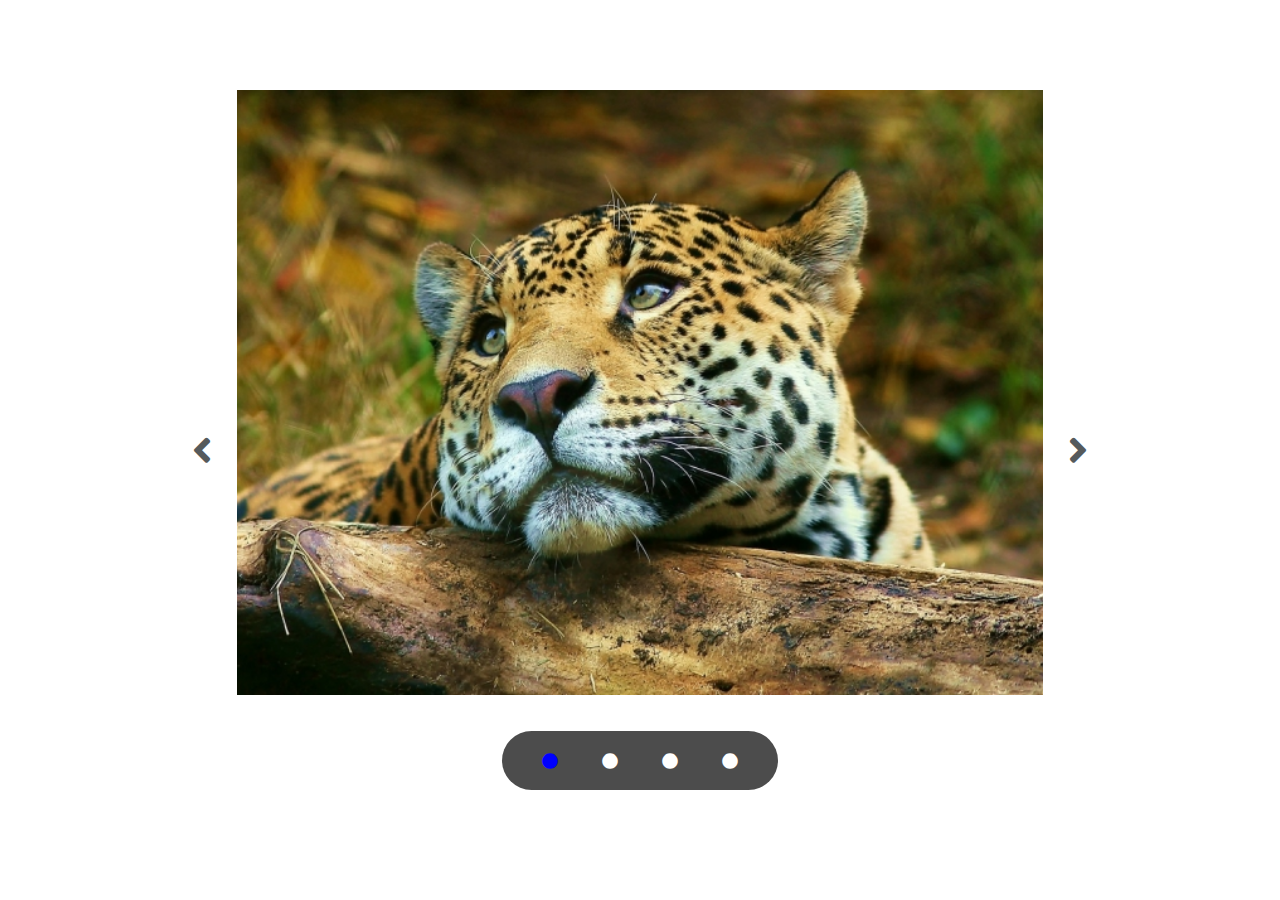
<file: index-bonus.html>
<!DOCTYPE html>
<html lang="en" dir="ltr">
    <head>
        <meta charset="utf-8">
        <link href="https://fonts.googleapis.com/css?family=Lato" rel="stylesheet">
        <link rel="stylesheet" href="https://use.fontawesome.com/releases/v5.5.0/css/all.css">
        <link rel="stylesheet" href="style.css">
        <script src="https://ajax.googleapis.com/ajax/libs/jquery/3.3.1/jquery.min.js"></script>
        <title>Slider</title>
    </head>
    <body>
        <div class="container">
            <div class="slider-wrapper">
                <div class="prev">
                    <i class="fas fa-angle-left"></i>
                </div>
                <div class="images">

                    <img class="active first" src="./img/640x480/1.jpg" alt="">
                    <img src="./img/640x480/2.jpg" alt="">
                    <img src="./img/640x480/3.jpg" alt="">
                    <img class="last" src="./img/640x480/4.jpg" alt="">
                </div>
                <div class="next">
                    <i class="fas fa-angle-right"></i>
                </div>
                <div class="nav">
                    <i class="fas fa-circle active first"></i>
                    <i class="fas fa-circle"></i>
                    <i class="fas fa-circle"></i>
                    <i class="fas fa-circle last"></i>
                </div>
            </div>
        </div>

        <script src="main-bonus.js"></script>
    </body>
</html>
</file>
<file: style.css>
* {
    margin: 0;
    padding: 0;
    box-sizing: border-box;
    font-family: 'Lato';
}
.container {
    display: flex;
    margin: 0 auto;
    width: 70%;
    height: 100vh;
}
.slider-wrapper {
    position: relative;
    margin: auto;
    width: 100%;
    height: 80%;
}
.slider-wrapper .images {
    height: 100%;
    text-align: center;
}
.slider-wrapper .images img {
    display: none;
    width: 90%; /*Modificato height in width, 100% in 80% */
}
.slider-wrapper .images img.active {
    display: inline-block;
}
.prev, .next {
    position: absolute;
    color: #565a5c;
    top: 50%;
    left: 0;
    transform: translateY(-50%);
    font-size: 40px;
    cursor: pointer;
}
.next {
    left: auto;
    right: 0;
}
.nav {
    position: absolute;
    left: 50%;
    bottom: 20px;
    transform: translateX(-50%);
    padding: 20px;
    border-radius: 999px;
    background: rgba(0,0,0,.7);
    color: white;
}
.nav > i {
    margin: 0 20px;
}
.nav > i.active {
    color: blue;
}


/* DEBUGG CUSTOM */
.red{
  color:red;
  background-color: white;
}

.border-red{
  border: 1px solid red;
}
</file>
